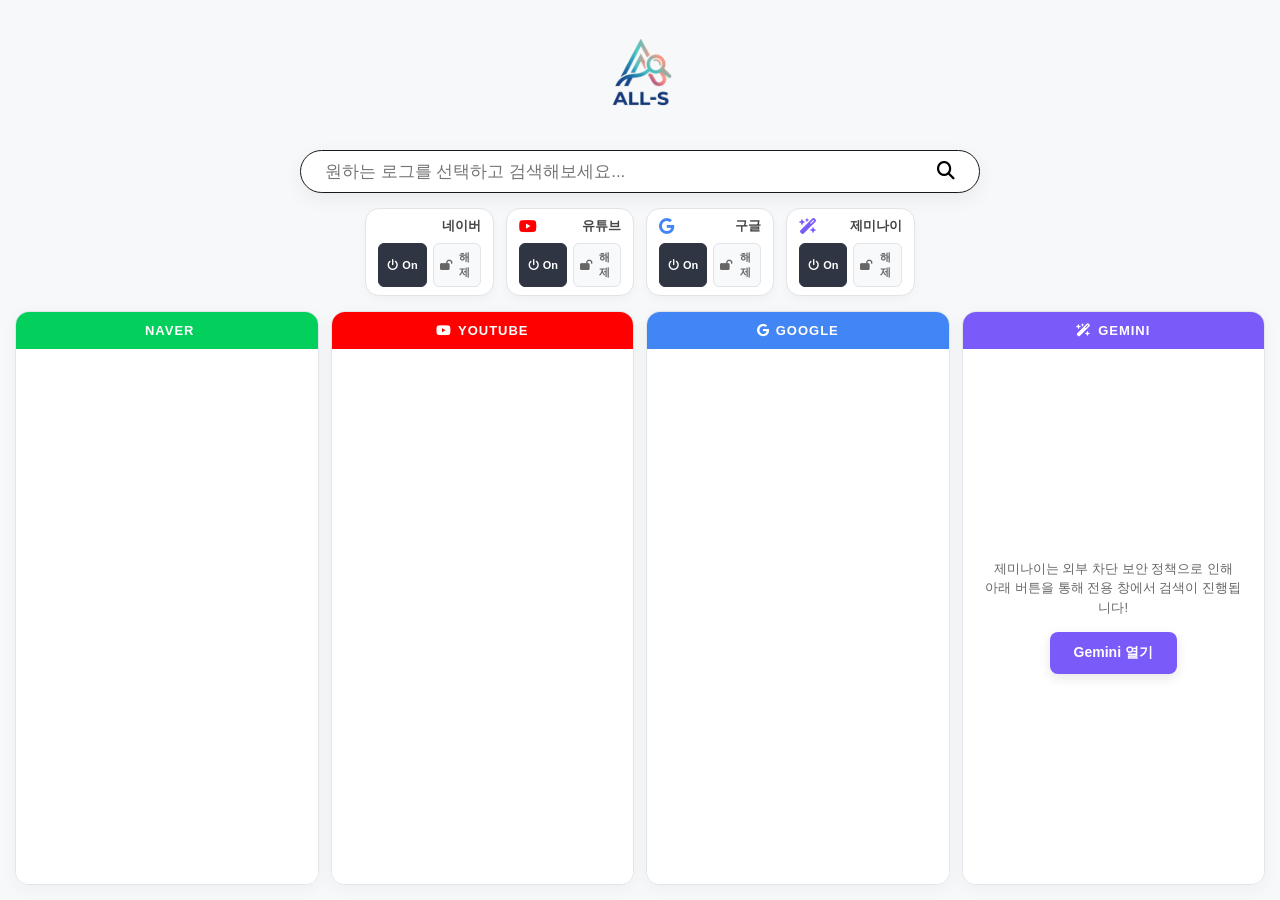
<file: index.html>
<!DOCTYPE html>
<html lang="ko">
<head>
    <meta charset="UTF-8">
    <meta name="viewport" content="width=device-width, initial-scale=1.0">
    <title>ALL-IN-ONE 멀티 분할 검색창</title>
    
    <link rel="icon" href="logo.png" type="image/png">
    
    <link rel="stylesheet" href="https://cdnjs.cloudflare.com/ajax/libs/font-awesome/6.4.0/css/all.min.css">
    <style>
        * {
            margin: 0;
            padding: 0;
            box-sizing: border-box;
        }

        body {
            font-family: '-apple-system', BlinkMacSystemFont, 'Segoe UI', Roboto, sans-serif;
            background-color: #f6f8fa;
            color: #1a1a1a;
            min-height: 100vh;
            padding: 15px;
            display: flex;
            flex-direction: column;
            overflow: hidden;
        }

        .main-wrapper {
            width: 100%;
            display: flex;
            flex-direction: column;
            height: calc(100vh - 30px);
        }

        .search-header {
            text-align: center;
            margin: 5px 0 15px 0;
            display: flex;
            flex-direction: column;
            gap: 15px;
        }

        /* 올인원 로고 컨테이너 및 크기 조절 */
        .logo-container {
            display: flex;
            justify-content: center;
            align-items: center;
            margin-bottom: 5px;
            user-select: none;
        }

        .brand-logo {
            height: 110px;
            width: auto;
            object-fit: contain;
        }

        /* 검색창 디자인 */
        .search-form {
            display: flex;
            align-items: center;
            width: 100%;
            max-width: 680px;
            margin: 0 auto;
            background-color: #ffffff;
            border: 1.5px solid #1a1a1a;
            border-radius: 50px;
            padding: 10px 24px;
            box-shadow: 0 6px 20px rgba(0, 0, 0, 0.06);
        }

        .search-form input {
            flex: 1;
            border: none;
            outline: none;
            font-size: 17px;
            font-weight: 500;
            background: transparent;
        }

        .search-button {
            background: none;
            border: none;
            outline: none;
            cursor: pointer;
            font-size: 18px;
        }

        /* 컨트롤 패널 영역 */
        .portal-selector {
            display: flex;
            justify-content: center;
            gap: 12px;
            flex-wrap: wrap;
        }

        .portal-control-card {
            display: flex;
            flex-direction: column;
            background: #ffffff;
            border: 1.5px solid #e1e4e8;
            border-radius: 14px;
            padding: 8px 12px;
            min-width: 120px;
            box-shadow: 0 4px 10px rgba(0,0,0,0.03);
            gap: 8px;
        }

        .info-row {
            display: flex;
            align-items: center;
            justify-content: space-between;
            font-size: 13px;
            font-weight: 700;
            color: #444;
        }

        .info-row i.portal-icon {
            font-size: 16px;
        }

        .btn-group {
            display: flex;
            gap: 6px;
        }

        .action-btn {
            flex: 1;
            padding: 6px;
            font-size: 11px;
            font-weight: 600;
            border: 1px solid #e1e4e8;
            border-radius: 6px;
            cursor: pointer;
            background: #f8f9fa;
            color: #666;
            display: flex;
            align-items: center;
            justify-content: center;
            gap: 4px;
            transition: all 0.2s;
        }

        .naver-theme { color: #03cf5d; }
        .youtube-theme { color: #ff0000; }
        .google-theme { color: #4285f4; }
        .gemini-theme { color: #7a5af8; }

        .action-btn.on-btn.active { background-color: #2f3542; color: #fff; border-color: #2f3542; }
        .action-btn.lock-btn.locked { background-color: #ff4757; color: #fff; border-color: #ff4757; }

        /* 하단 결과창 분할 영역 */
        .results-container {
            display: flex;
            gap: 12px;
            flex: 1;
            height: 100%;
            width: 100%;
        }

        .hidden {
            display: none !important;
        }

        .result-card {
            flex: 1;
            display: flex;
            flex-direction: column;
            background: #ffffff;
            border-radius: 14px;
            border: 1px solid #e1e4e8;
            box-shadow: 0 4px 18px rgba(0, 0, 0, 0.04);
            overflow: hidden;
            transition: all 0.3s ease;
        }

        .card-header {
            padding: 11px;
            font-weight: 700;
            font-size: 13px;
            letter-spacing: 1px;
            text-align: center;
            color: #ffffff;
            display: flex;
            align-items: center;
            justify-content: center;
            gap: 6px;
            position: relative;
        }
        .card-header.naver { background-color: #03cf5d; }
        .card-header.youtube { background-color: #ff0000; }
        .card-header.google { background-color: #4285f4; }
        .card-header.gemini { background-color: #7a5af8; }

        .lock-indicator {
            position: absolute;
            right: 15px;
            font-size: 12px;
            display: none;
        }
        .result-card.is-locked .lock-indicator {
            display: block;
        }

        /* 💡 보안 차단 시 안내 메시지와 새 창 열기 버튼 스타일 */
        .frame-wrapper {
            flex: 1;
            width: 100%;
            height: 100%;
            position: relative;
            background: #ffffff;
            display: flex;
            flex-direction: column;
            align-items: center;
            justify-content: center;
        }

        .go-to-portal-btn {
            padding: 12px 24px;
            font-size: 14px;
            font-weight: bold;
            color: white;
            border: none;
            border-radius: 8px;
            cursor: pointer;
            margin-top: 15px;
            box-shadow: 0 4px 12px rgba(0,0,0,0.1);
            transition: transform 0.2s;
            display: none; /* 검색 전에는 숨김 */
        }
        
        .go-to-portal-btn:hover {
            transform: scale(1.05);
        }

        .btn-naver { background-color: #03cf5d; }
        .btn-youtube { background-color: #ff0000; }
        .btn-google { background-color: #4285f4; }
        .btn-gemini { background-color: #7a5af8; }

        .notice-text {
            color: #666;
            font-size: 13px;
            text-align: center;
            line-height: 1.5;
            padding: 0 20px;
        }

        iframe {
            position: absolute;
            top: 0;
            left: 0;
            width: 100%;
            height: 100%;
            border: none;
            background: #ffffff;
            z-index: 1;
        }
    </style>
</head>
<body>

    <div class="main-wrapper">
        <div class="search-header">
            
            <div class="logo-container">
                <img src="logo.png" alt="ALL-S" class="brand-logo">
            </div>
            
            <form id="searchForm" class="search-form">
                <input type="text" id="searchInput" placeholder="원하는 로그를 선택하고 검색해보세요..." autocomplete="off">
                <button type="submit" class="search-button">
                    <i class="fas fa-search"></i>
                </button>
            </form>

            <div class="portal-selector">
                <div class="portal-control-card">
                    <div class="info-row"><i class="fa-solid fa-square-n naver-theme portal-icon"></i> <span>네이버</span></div>
                    <div class="btn-group">
                        <button type="button" class="action-btn on-btn active" onclick="toggleOnOff('naver')"><i class="fa-solid fa-power-off"></i> On</button>
                        <button type="button" class="action-btn lock-btn" id="lock-naver" onclick="toggleLock('naver')"><i class="fa-solid fa-lock-open"></i> 해제</button>
                    </div>
                </div>

                <div class="portal-control-card">
                    <div class="info-row"><i class="fa-brands fa-youtube youtube-theme portal-icon"></i> <span>유튜브</span></div>
                    <div class="btn-group">
                        <button type="button" class="action-btn on-btn active" onclick="toggleOnOff('youtube')"><i class="fa-solid fa-power-off"></i> On</button>
                        <button type="button" class="action-btn lock-btn" id="lock-youtube" onclick="toggleLock('youtube')"><i class="fa-solid fa-lock-open"></i> 해제</button>
                    </div>
                </div>

                <div class="portal-control-card">
                    <div class="info-row"><i class="fa-brands fa-google google-theme portal-icon"></i> <span>구글</span></div>
                    <div class="btn-group">
                        <button type="button" class="action-btn on-btn active" onclick="toggleOnOff('google')"><i class="fa-solid fa-power-off"></i> On</button>
                        <button type="button" class="action-btn lock-btn" id="lock-google" onclick="toggleLock('google')"><i class="fa-solid fa-lock-open"></i> 해제</button>
                    </div>
                </div>

                <div class="portal-control-card">
                    <div class="info-row"><i class="fa-solid fa-wand-magic-sparkles gemini-theme portal-icon"></i> <span>제미나이</span></div>
                    <div class="btn-group">
                        <button type="button" class="action-btn on-btn active" onclick="toggleOnOff('gemini')"><i class="fa-solid fa-power-off"></i> On</button>
                        <button type="button" class="action-btn lock-btn" id="lock-gemini" onclick="toggleLock('gemini')"><i class="fa-solid fa-lock-open"></i> 해제</button>
                    </div>
                </div>
            </div>

        </div>

        <div id="searchResults" class="results-container">
            <div id="naverCard" class="result-card">
                <div class="card-header naver">
                    <i class="fa-solid fa-square-n"></i> <span>NAVER</span>
                    <span class="lock-indicator"><i class="fa-solid fa-lock"></i> 고정됨</span>
                </div>
                <div class="frame-wrapper">
                    <div class="notice-text">보안 정책으로 화면이 보이지 않는 경우<br>아래 버튼을 누르면 검색 결과로 바로 이동합니다!</div>
                    <button class="go-to-portal-btn btn-naver" id="btnNaver" onclick="openPortal('naver')">네이버에서 검색결과 보기</button>
                    <iframe id="naverFrame" src="about:blank"></iframe>
                </div>
            </div>

            <div id="youtubeCard" class="result-card">
                <div class="card-header youtube">
                    <i class="fab fa-youtube"></i> <span>YOUTUBE</span>
                    <span class="lock-indicator"><i class="fa-solid fa-lock"></i> 고정됨</span>
                </div>
                <div class="frame-wrapper">
                    <div class="notice-text">보안 정책으로 화면이 보이지 않는 경우<br>아래 버튼을 누르면 검색 결과로 바로 이동합니다!</div>
                    <button class="go-to-portal-btn btn-youtube" id="btnYoutube" onclick="openPortal('youtube')">유튜브에서 검색결과 보기</button>
                    <iframe id="youtubeFrame" src="about:blank"></iframe>
                </div>
            </div>

            <div id="googleCard" class="result-card">
                <div class="card-header google">
                    <i class="fab fa-google"></i> <span>GOOGLE</span>
                    <span class="lock-indicator"><i class="fa-solid fa-lock"></i> 고정됨</span>
                </div>
                <div class="frame-wrapper">
                    <div class="notice-text">보안 정책으로 화면이 보이지 않는 경우<br>아래 버튼을 누르면 검색 결과로 바로 이동합니다!</div>
                    <button class="go-to-portal-btn btn-google" id="btnGoogle" onclick="openPortal('google')">구글에서 검색결과 보기</button>
                    <iframe id="googleFrame" src="about:blank"></iframe>
                </div>
            </div>

            <div id="geminiCard" class="result-card">
                <div class="card-header gemini">
                    <i class="fa-solid fa-wand-magic-sparkles"></i> <span>GEMINI</span>
                    <span class="lock-indicator"><i class="fa-solid fa-lock"></i> 고정됨</span>
                </div>
                <div class="frame-wrapper">
                    <div class="notice-text">제미나이는 외부 차단 보안 정책으로 인해<br>아래 버튼을 통해 전용 창에서 검색이 진행됩니다!</div>
                    <button class="go-to-portal-btn btn-gemini" id="btnGemini" style="display:block;" onclick="openPortal('gemini')">Gemini 열기</button>
                </div>
            </div>
        </div>
    </div>

    <script>
        const portalStatus = {
            naver: { on: true, locked: false },
            youtube: { on: true, locked: false },
            google: { on: true, locked: false },
            gemini: { on: true, locked: false }
        };

        let currentQuery = "";

        function toggleOnOff(portal) {
            portalStatus[portal].on = !portalStatus[portal].on;
            const btn = event.currentTarget;
            const card = document.getElementById(`${portal}Card`);

            if (portalStatus[portal].on) {
                btn.classList.add('active');
                btn.innerHTML = `<i class="fa-solid fa-power-off"></i> On`;
                card.classList.remove('hidden');
            } else {
                btn.classList.remove('active');
                btn.innerHTML = `<i class="fa-solid fa-power-off"></i> Off`;
                card.classList.add('hidden');
            }
        }

        function toggleLock(portal) {
            portalStatus[portal].locked = !portalStatus[portal].locked;
            const btn = document.getElementById(`lock-${portal}`);
            const card = document.getElementById(`${portal}Card`);

            if (portalStatus[portal].locked) {
                btn.classList.add('locked');
                btn.innerHTML = `<i class="fa-solid fa-lock"></i> 고정`;
                card.classList.add('is-locked');
            } else {
                btn.classList.remove('locked');
                btn.innerHTML = `<i class="fa-solid fa-lock-open"></i> 해제`;
                card.classList.remove('is-locked');
            }
        }

        // 🔗 버튼 클릭 시 각 사이트로 바로 넘겨주는 함수
        function openPortal(portal) {
            const query = document.getElementById('searchInput').value.trim() || currentQuery;
            const encodedQuery = encodeURIComponent(query);
            
            if(portal === 'naver') window.open(`https://search.naver.com/search.naver?query=${encodedQuery}`, '_blank');
            if(portal === 'youtube') window.open(`https://www.youtube.com/results?search_query=${encodedQuery}`, '_blank');
            if(portal === 'google') window.open(`https://www.google.com/search?q=${encodedQuery}`, '_blank');
            if(portal === 'gemini') window.open(`https://gemini.google.com/app?q=${encodedQuery}`, '_blank');
        }

        document.getElementById('searchForm').addEventListener('submit', function(event) {
            event.preventDefault(); 
            
            const query = document.getElementById('searchInput').value.trim();
            if (query === '') {
                alert('검색어를 입력해주세요!');
                return;
            }
            currentQuery = query;
            const encodedQuery = encodeURIComponent(query);
            
            // 검색 버튼 활성화 및 iframe 호출
            if (portalStatus.naver.on && !portalStatus.naver.locked) {
                document.getElementById('btnNaver').style.display = 'block';
                document.getElementById('naverFrame').src = `https://m.search.naver.com/search.naver?query=${encodedQuery}`;
            }
            if (portalStatus.youtube.on && !portalStatus.youtube.locked) {
                document.getElementById('btnYoutube').style.display = 'block';
                document.getElementById('youtubeFrame').src = `https://www.youtube.com/embed?listType=search&list=${encodedQuery}`;
            }
            if (portalStatus.google.on && !portalStatus.google.locked) {
                document.getElementById('btnGoogle').style.display = 'block';
                document.getElementById('googleFrame').src = `https://www.google.com/search?igu=1&q=${encodedQuery}`;
            }
            if (portalStatus.gemini.on && !portalStatus.gemini.locked) {
                window.open(`https://gemini.google.com/app?q=${encodedQuery}`, '_blank');
            }
        });
    </script>
</body>
</html>
</file>
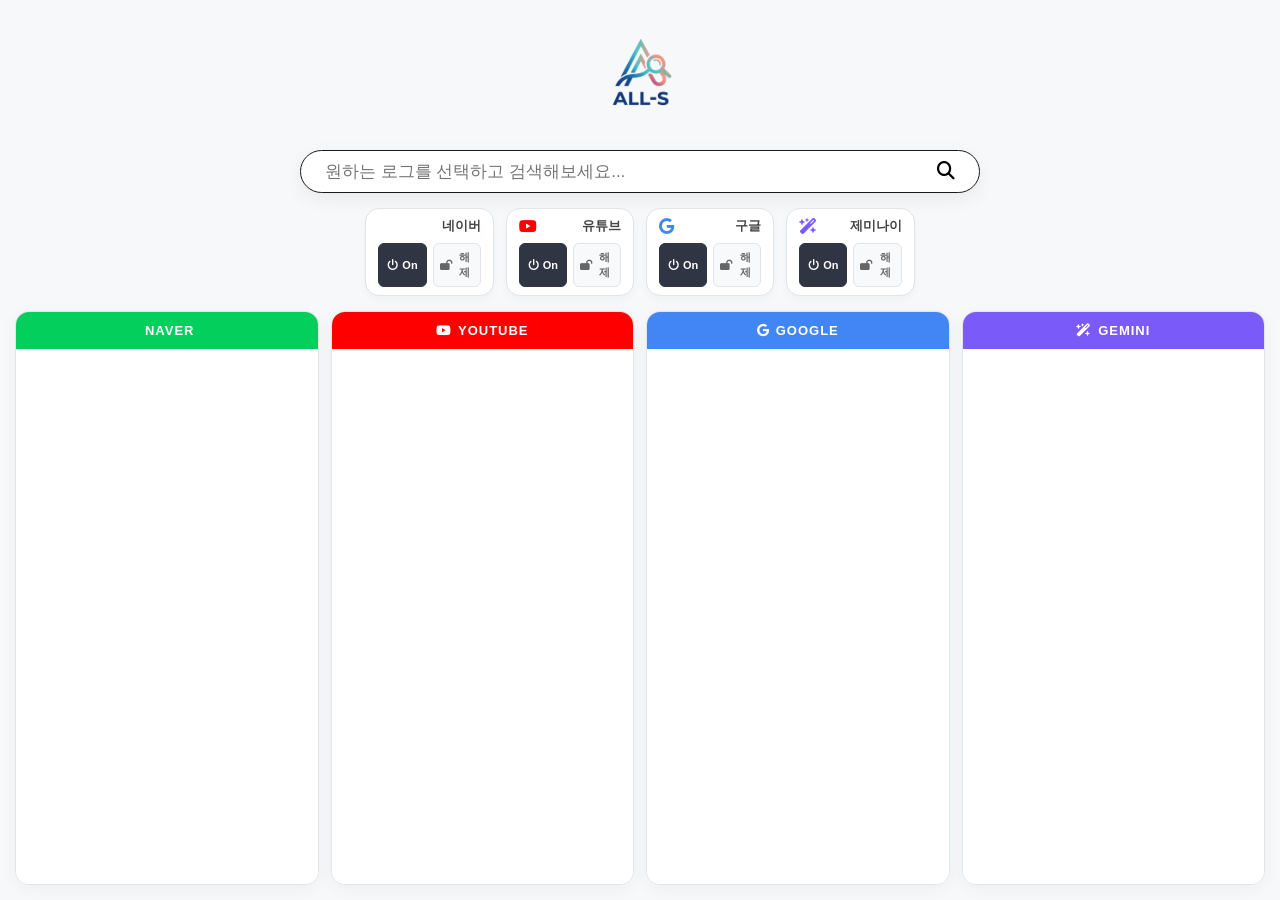
<file: index.html.html>
<!DOCTYPE html>
<html lang="ko">
<head>
    <meta charset="UTF-8">
    <meta name="viewport" content="width=device-width, initial-scale=1.0">
    <title>ALL-IN-ONE 멀티 분할 검색창</title>
    
    <!-- 브라우저 탭에 올인원 로고가 뜨도록 설정하는 코드 -->
    <link rel="icon" href="logo.png" type="image/png">
    
    <link rel="stylesheet" href="https://cdnjs.cloudflare.com/ajax/libs/font-awesome/6.4.0/css/all.min.css">
    <style>
        * {
            margin: 0;
            padding: 0;
            box-sizing: border-box;
        }

        body {
            font-family: '-apple-system', BlinkMacSystemFont, 'Segoe UI', Roboto, sans-serif;
            background-color: #f6f8fa;
            color: #1a1a1a;
            min-height: 100vh;
            padding: 15px;
            display: flex;
            flex-direction: column;
            overflow: hidden;
        }

        .main-wrapper {
            width: 100%;
            display: flex;
            flex-direction: column;
            height: calc(100vh - 30px);
        }

        .search-header {
            text-align: center;
            margin: 5px 0 15px 0;
            display: flex;
            flex-direction: column;
            gap: 15px;
        }

        /* 올인원 로고 컨테이너 */
        .logo-container {
            display: flex;
            justify-content: center;
            align-items: center;
            margin-bottom: 5px;
            user-select: none;
        }

        /* ✨ image_72dd05.png 대비 가독성을 높이기 위해 로고 크기를 적당히 확대 (65px -> 110px) */
        .brand-logo {
            height: 110px;
            width: auto;
            object-fit: contain;
        }

        /* 검색창 디자인 */
        .search-form {
            display: flex;
            align-items: center;
            width: 100%;
            max-width: 680px;
            margin: 0 auto;
            background-color: #ffffff;
            border: 1.5px solid #1a1a1a;
            border-radius: 50px;
            padding: 10px 24px;
            box-shadow: 0 6px 20px rgba(0, 0, 0, 0.06);
        }

        .search-form input {
            flex: 1;
            border: none;
            outline: none;
            font-size: 17px;
            font-weight: 500;
            background: transparent;
        }

        .search-button {
            background: none;
            border: none;
            outline: none;
            cursor: pointer;
            font-size: 18px;
        }

        /* 컨트롤 패널 영역 */
        .portal-selector {
            display: flex;
            justify-content: center;
            gap: 12px;
            flex-wrap: wrap;
        }

        .portal-control-card {
            display: flex;
            flex-direction: column;
            background: #ffffff;
            border: 1.5px solid #e1e4e8;
            border-radius: 14px;
            padding: 8px 12px;
            min-width: 120px;
            box-shadow: 0 4px 10px rgba(0,0,0,0.03);
            gap: 8px;
        }

        .info-row {
            display: flex;
            align-items: center;
            justify-content: space-between;
            font-size: 13px;
            font-weight: 700;
            color: #444;
        }

        .info-row i.portal-icon {
            font-size: 16px;
        }

        .btn-group {
            display: flex;
            gap: 6px;
        }

        .action-btn {
            flex: 1;
            padding: 6px;
            font-size: 11px;
            font-weight: 600;
            border: 1px solid #e1e4e8;
            border-radius: 6px;
            cursor: pointer;
            background: #f8f9fa;
            color: #666;
            display: flex;
            align-items: center;
            justify-content: center;
            gap: 4px;
            transition: all 0.2s;
        }

        .naver-theme { color: #03cf5d; }
        .youtube-theme { color: #ff0000; }
        .google-theme { color: #4285f4; }
        .gemini-theme { color: #7a5af8; }

        .action-btn.on-btn.active { background-color: #2f3542; color: #fff; border-color: #2f3542; }
        .action-btn.lock-btn.locked { background-color: #ff4757; color: #fff; border-color: #ff4757; }

        /* 하단 결과창 분할 영역 */
        .results-container {
            display: flex;
            gap: 12px;
            flex: 1;
            height: 100%;
            width: 100%;
        }

        .hidden {
            display: none !important;
        }

        .result-card {
            flex: 1;
            display: flex;
            flex-direction: column;
            background: #ffffff;
            border-radius: 14px;
            border: 1px solid #e1e4e8;
            box-shadow: 0 4px 18px rgba(0, 0, 0, 0.04);
            overflow: hidden;
            transition: all 0.3s ease;
        }

        .card-header {
            padding: 11px;
            font-weight: 700;
            font-size: 13px;
            letter-spacing: 1px;
            text-align: center;
            color: #ffffff;
            display: flex;
            align-items: center;
            justify-content: center;
            gap: 6px;
            position: relative;
        }
        .card-header.naver { background-color: #03cf5d; }
        .card-header.youtube { background-color: #ff0000; }
        .card-header.google { background-color: #4285f4; }
        .card-header.gemini { background-color: #7a5af8; }

        .lock-indicator {
            position: absolute;
            right: 15px;
            font-size: 12px;
            display: none;
        }
        .result-card.is-locked .lock-indicator {
            display: block;
        }

        .frame-wrapper {
            flex: 1;
            width: 100%;
            height: 100%;
        }

        iframe {
            width: 100%;
            height: 100%;
            border: none;
            background: #ffffff;
        }
    </style>
</head>
<body>

    <div class="main-wrapper">
        <div class="search-header">
            
            <div class="logo-container">
                <img src="logo.png" alt="ALL-S" class="brand-logo">
            </div>
            
            <form id="searchForm" class="search-form">
                <input type="text" id="searchInput" placeholder="원하는 로그를 선택하고 검색해보세요..." autocomplete="off">
                <button type="submit" class="search-button">
                    <i class="fas fa-search"></i>
                </button>
            </form>

            <div class="portal-selector">
                
                <!-- 네이버 제어 -->
                <div class="portal-control-card">
                    <div class="info-row"><i class="fa-solid fa-square-n naver-theme portal-icon"></i> <span>네이버</span></div>
                    <div class="btn-group">
                        <button type="button" class="action-btn on-btn active" onclick="toggleOnOff('naver')"><i class="fa-solid fa-power-off"></i> On</button>
                        <button type="button" class="action-btn lock-btn" id="lock-naver" onclick="toggleLock('naver')"><i class="fa-solid fa-lock-open"></i> 해제</button>
                    </div>
                </div>

                <!-- 유튜브 제어 -->
                <div class="portal-control-card">
                    <div class="info-row"><i class="fa-brands fa-youtube youtube-theme portal-icon"></i> <span>유튜브</span></div>
                    <div class="btn-group">
                        <button type="button" class="action-btn on-btn active" onclick="toggleOnOff('youtube')"><i class="fa-solid fa-power-off"></i> On</button>
                        <button type="button" class="action-btn lock-btn" id="lock-youtube" onclick="toggleLock('youtube')"><i class="fa-solid fa-lock-open"></i> 해제</button>
                    </div>
                </div>

                <!-- 구글 제어 -->
                <div class="portal-control-card">
                    <div class="info-row"><i class="fa-brands fa-google google-theme portal-icon"></i> <span>구글</span></div>
                    <div class="btn-group">
                        <button type="button" class="action-btn on-btn active" onclick="toggleOnOff('google')"><i class="fa-solid fa-power-off"></i> On</button>
                        <button type="button" class="action-btn lock-btn" id="lock-google" onclick="toggleLock('google')"><i class="fa-solid fa-lock-open"></i> 해제</button>
                    </div>
                </div>

                <!-- 제미나이 제어 -->
                <div class="portal-control-card">
                    <div class="info-row"><i class="fa-solid fa-wand-magic-sparkles gemini-theme portal-icon"></i> <span>제미나이</span></div>
                    <div class="btn-group">
                        <button type="button" class="action-btn on-btn active" onclick="toggleOnOff('gemini')"><i class="fa-solid fa-power-off"></i> On</button>
                        <button type="button" class="action-btn lock-btn" id="lock-gemini" onclick="toggleLock('gemini')"><i class="fa-solid fa-lock-open"></i> 해제</button>
                    </div>
                </div>

            </div>

        </div>

        <div id="searchResults" class="results-container">
            <!-- 네이버 -->
            <div id="naverCard" class="result-card">
                <div class="card-header naver">
                    <i class="fa-solid fa-square-n"></i> <span>NAVER</span>
                    <span class="lock-indicator"><i class="fa-solid fa-lock"></i> 고정됨</span>
                </div>
                <div class="frame-wrapper">
                    <iframe id="naverFrame" src="about:blank"></iframe>
                </div>
            </div>

            <!-- 유튜브 -->
            <div id="youtubeCard" class="result-card">
                <div class="card-header youtube">
                    <i class="fab fa-youtube"></i> <span>YOUTUBE</span>
                    <span class="lock-indicator"><i class="fa-solid fa-lock"></i> 고정됨</span>
                </div>
                <div class="frame-wrapper">
                    <iframe id="youtubeFrame" src="about:blank"></iframe>
                </div>
            </div>

            <!-- 구글 -->
            <div id="googleCard" class="result-card">
                <div class="card-header google">
                    <i class="fab fa-google"></i> <span>GOOGLE</span>
                    <span class="lock-indicator"><i class="fa-solid fa-lock"></i> 고정됨</span>
                </div>
                <div class="frame-wrapper">
                    <iframe id="googleFrame" src="about:blank"></iframe>
                </div>
            </div>

            <!-- 제미나이 -->
            <div id="geminiCard" class="result-card">
                <div class="card-header gemini">
                    <i class="fa-solid fa-wand-magic-sparkles"></i> <span>GEMINI</span>
                    <span class="lock-indicator"><i class="fa-solid fa-lock"></i> 고정됨</span>
                </div>
                <div class="frame-wrapper">
                    <iframe id="geminiFrame" src="https://gemini.google.com/app"></iframe>
                </div>
            </div>
        </div>
    </div>

    <script>
        const portalStatus = {
            naver: { on: true, locked: false },
            youtube: { on: true, locked: false },
            google: { on: true, locked: false },
            gemini: { on: true, locked: false }
        };

        function toggleOnOff(portal) {
            portalStatus[portal].on = !portalStatus[portal].on;
            
            const btn = event.currentTarget;
            const card = document.getElementById(`${portal}Card`);

            if (portalStatus[portal].on) {
                btn.classList.add('active');
                btn.innerHTML = `<i class="fa-solid fa-power-off"></i> On`;
                card.classList.remove('hidden');
            } else {
                btn.classList.remove('active');
                btn.innerHTML = `<i class="fa-solid fa-power-off"></i> Off`;
                card.classList.add('hidden');
            }
        }

        function toggleLock(portal) {
            portalStatus[portal].locked = !portalStatus[portal].locked;
            
            const btn = document.getElementById(`lock-${portal}`);
            const card = document.getElementById(`${portal}Card`);

            if (portalStatus[portal].locked) {
                btn.classList.add('locked');
                btn.innerHTML = `<i class="fa-solid fa-lock"></i> 고정`;
                card.classList.add('is-locked');
            } else {
                btn.classList.remove('locked');
                btn.innerHTML = `<i class="fa-solid fa-lock-open"></i> 해제`;
                card.classList.remove('is-locked');
            }
        }

        document.getElementById('searchForm').addEventListener('submit', function(event) {
            event.preventDefault(); 
            
            const query = document.getElementById('searchInput').value.trim();
            if (query === '') {
                alert('검색어를 입력해주세요!');
                return;
            }
            
            const encodedQuery = encodeURIComponent(query);
            
            if (portalStatus.naver.on && !portalStatus.naver.locked) {
                document.getElementById('naverFrame').src = `https://search.naver.com/search.naver?query=${encodedQuery}`;
            }
            
            if (portalStatus.youtube.on && !portalStatus.youtube.locked) {
                document.getElementById('youtubeFrame').src = `https://www.youtube.com/results?search_query=${encodedQuery}`;
            }
            
            if (portalStatus.google.on && !portalStatus.google.locked) {
                document.getElementById('googleFrame').src = `https://www.google.com/search?igu=1&q=${encodedQuery}`;
            }

            if (portalStatus.gemini.on && !portalStatus.gemini.locked) {
                document.getElementById('geminiFrame').src = `https://gemini.google.com/app?q=${encodedQuery}`;
            }
        });
    </script>
</body>
</html>
</file>
